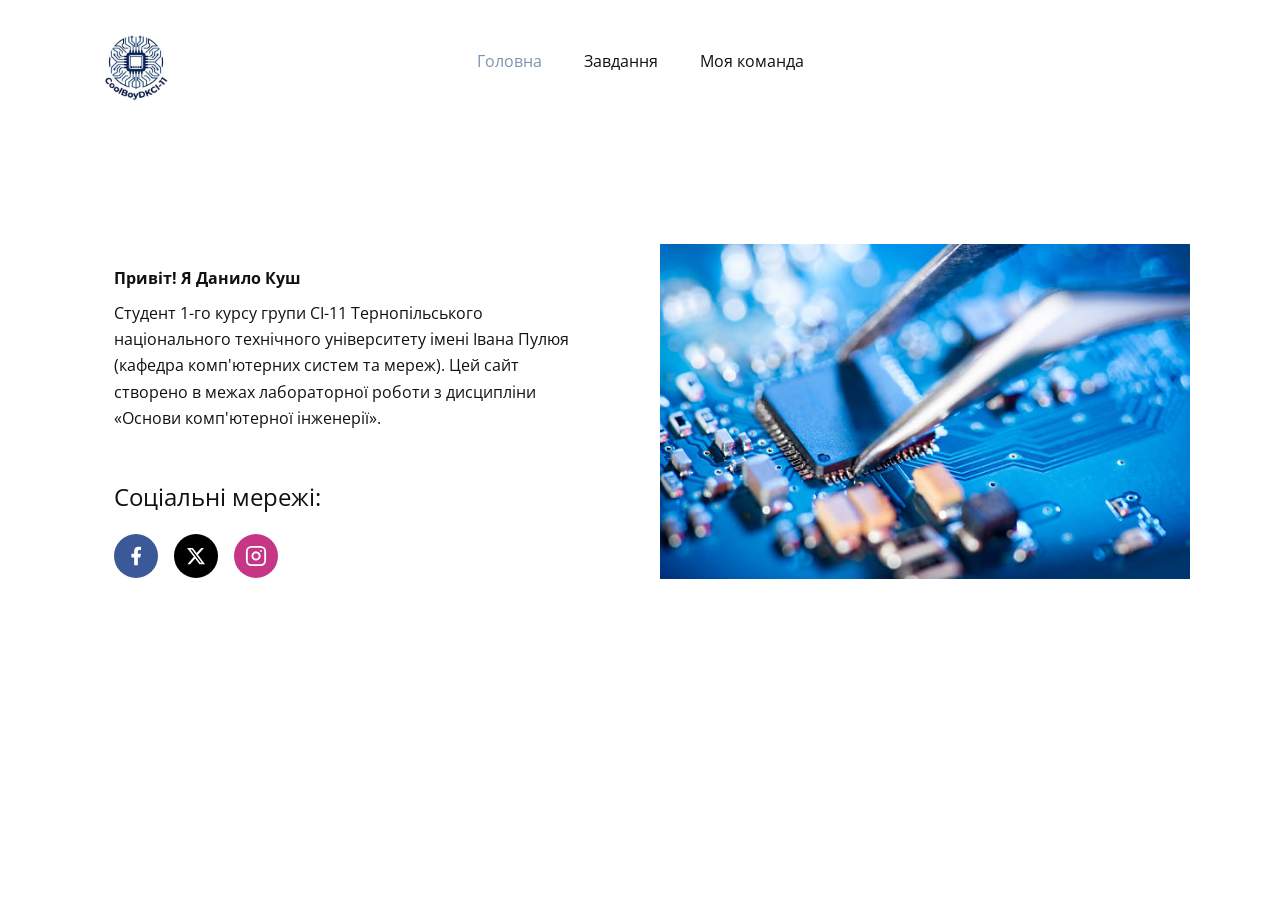
<file: index.html>
<!DOCTYPE html>
<html lang="uk">
<head>
  <meta charset="UTF-8">
  <meta name="viewport" content="width=device-width, initial-scale=1.0">
  <title>Головна — Данило Куш</title>
  <link rel="preconnect" href="https://fonts.googleapis.com">
  <link rel="preconnect" href="https://fonts.gstatic.com" crossorigin>
  <link href="https://fonts.googleapis.com/css2?family=Open+Sans:wght@400;600;700&display=swap" rel="stylesheet">
  <link rel="stylesheet" href="style.css">
</head>
<body>

  <header class="site-header">
    <div class="container header-inner">
      <a href="index.html" class="logo-link" aria-label="На головну">
        <img src="logo.png" alt="CoolBoyDKCI-11 логотип" class="logo-img">
      </a>

      <nav class="main-nav">
        <a href="index.html" class="nav-link active">Головна</a>
        <a href="tasks.html" class="nav-link">Завдання</a>
        <a href="team.html" class="nav-link">Моя команда</a>
      </nav>
    </div>
  </header>

  <main class="home-main">
    <div class="container home-grid">
      <div class="home-info">
        <h1 class="greeting">Привіт! Я Данило Куш</h1>
        <p class="bio-text">
          Студент 1-го курсу групи СІ-11 Тернопільського національного технічного університету імені Івана Пулюя (кафедра комп'ютерних систем та мереж). Цей сайт створено в межах лабораторної роботи з дисципліни «Основи комп'ютерної інженерії».
        </p>

        <h2 class="socials-title">Соціальні мережі:</h2>
        <div class="socials-list">
          <a href="https://www.facebook.com/" target="_blank" rel="noopener noreferrer" class="social-btn social-fb" aria-label="Facebook">
            <svg viewBox="0 0 24 24" width="22" height="22" fill="currentColor">
              <path d="M14 13.5h2.5l1-4H14v-2c0-1.03 0-2 2-2h1.5V2.14c-.326-.043-1.557-.14-2.857-.14C11.928 2 10 3.657 10 6.7v2.8H7v4h3V22h4v-8.5z"/>
            </svg>
          </a>

          <a href="https://x.com/" target="_blank" rel="noopener noreferrer" class="social-btn social-x" aria-label="X">
            <svg viewBox="0 0 24 24" width="20" height="20" fill="currentColor">
              <path d="M18.244 2.25h3.308l-7.227 8.26 8.502 11.24H16.17l-5.214-6.817L4.99 21.75H1.68l7.73-8.835L1.254 2.25H8.08l4.713 6.231zm-1.161 17.52h1.833L7.084 4.126H5.117z"/>
            </svg>
          </a>

          <a href="https://www.instagram.com/" target="_blank" rel="noopener noreferrer" class="social-btn social-ig" aria-label="Instagram">
            <svg viewBox="0 0 24 24" width="22" height="22" fill="none" stroke="currentColor" stroke-width="2" stroke-linecap="round" stroke-linejoin="round">
              <rect x="2" y="2" width="20" height="20" rx="5" ry="5"></rect>
              <path d="M16 11.37A4 4 0 1 1 12.63 8 4 4 0 0 1 16 11.37z"></path>
              <line x1="17.5" y1="6.5" x2="17.51" y2="6.5"></line>
            </svg>
          </a>
        </div>
      </div>

      <div class="home-media">
        <img src="chip.jpg" alt="Мікросхема та пінцет" class="hero-image">
      </div>
    </div>
  </main>

</body>
</html>
</file>
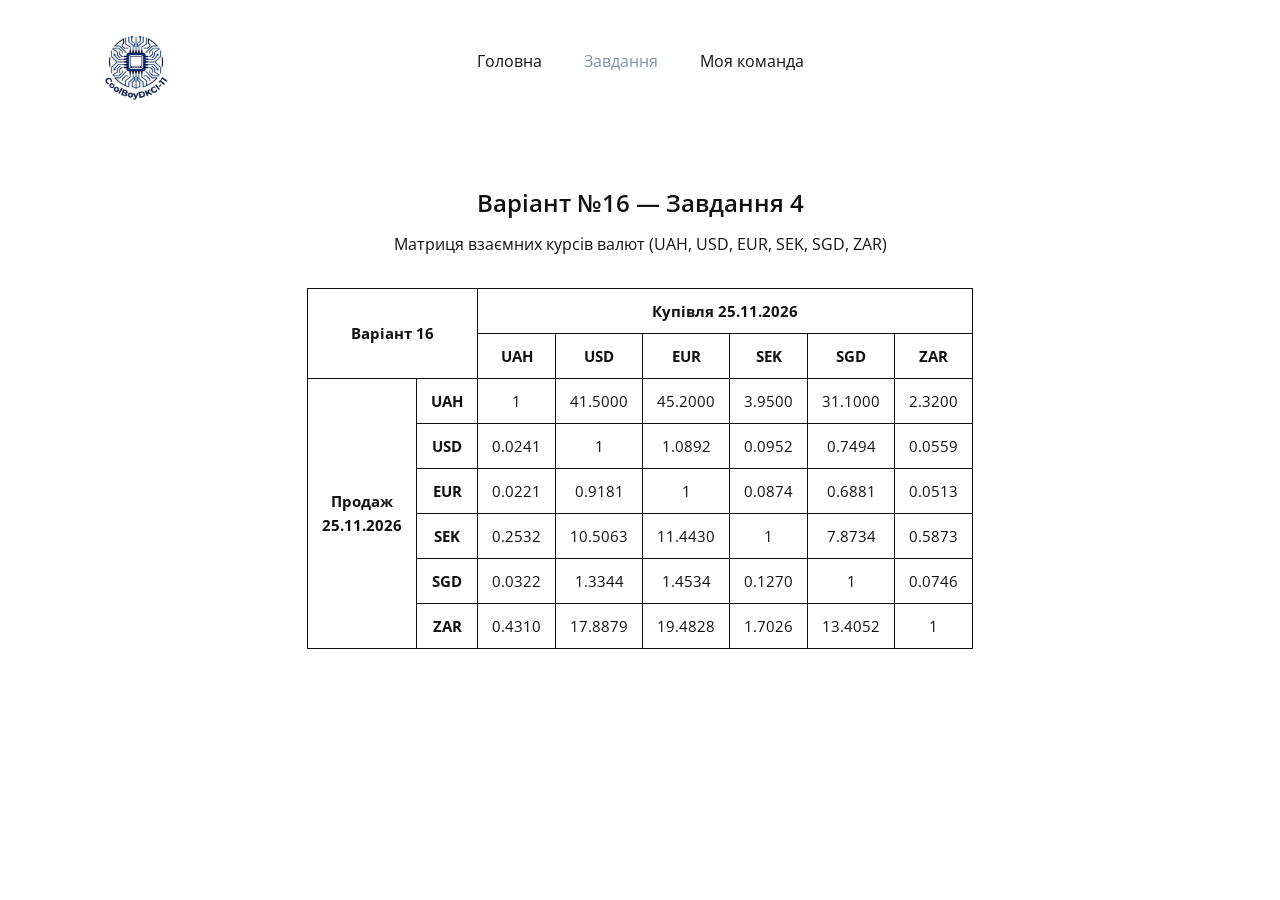
<file: tasks.html>
<!DOCTYPE html>
<html lang="uk">
<head>
    <meta charset="UTF-8">
    <meta name="viewport" content="width=device-width, initial-scale=1.0">
    <title>Завдання — Данило Куш</title>
    <link rel="preconnect" href="https://fonts.googleapis.com">
    <link rel="preconnect" href="https://fonts.gstatic.com" crossorigin>
    <link href="https://fonts.googleapis.com/css2?family=Open+Sans:wght@400;600;700&display=swap" rel="stylesheet">
    <link rel="stylesheet" href="style.css">
</head>
<body>

    <header class="site-header">
        <div class="container header-inner">
            <a href="index.html" class="logo-link" aria-label="На головну">
                <img src="logo.png" alt="CoolBoyDKCI-11 логотип" class="logo-img">
            </a>

            <nav class="main-nav">
                <a href="index.html" class="nav-link">Головна</a>
                <a href="tasks.html" class="nav-link active">Завдання</a>
                <a href="team.html" class="nav-link">Моя команда</a>
            </nav>
        </div>
    </header>

    <main class="tasks-main">
        <div class="container">
            <h1 class="tasks-title">Варіант №16 — Завдання 4</h1>
            <p class="tasks-subtitle">Матриця взаємних курсів валют (UAH, USD, EUR, SEK, SGD, ZAR)</p>

            <div class="table-wrap">
                <table class="rates-table">
                    <thead>
                        <tr>
                            <th rowspan="2" colspan="2">Варіант 16</th>
                            <th colspan="6">Купівля 25.11.2026</th>
                        </tr>
                        <tr>
                            <th scope="col">UAH</th>
                            <th scope="col">USD</th>
                            <th scope="col">EUR</th>
                            <th scope="col">SEK</th>
                            <th scope="col">SGD</th>
                            <th scope="col">ZAR</th>
                        </tr>
                    </thead>
                    <tbody>
                        <tr>
                            <th rowspan="6" scope="rowgroup">Продаж<br>25.11.2026</th>
                            <th scope="row">UAH</th>
                            <td>1</td>
                            <td>41.5000</td>
                            <td>45.2000</td>
                            <td>3.9500</td>
                            <td>31.1000</td>
                            <td>2.3200</td>
                        </tr>
                        <tr>
                            <th scope="row">USD</th>
                            <td>0.0241</td>
                            <td>1</td>
                            <td>1.0892</td>
                            <td>0.0952</td>
                            <td>0.7494</td>
                            <td>0.0559</td>
                        </tr>
                        <tr>
                            <th scope="row">EUR</th>
                            <td>0.0221</td>
                            <td>0.9181</td>
                            <td>1</td>
                            <td>0.0874</td>
                            <td>0.6881</td>
                            <td>0.0513</td>
                        </tr>
                        <tr>
                            <th scope="row">SEK</th>
                            <td>0.2532</td>
                            <td>10.5063</td>
                            <td>11.4430</td>
                            <td>1</td>
                            <td>7.8734</td>
                            <td>0.5873</td>
                        </tr>
                        <tr>
                            <th scope="row">SGD</th>
                            <td>0.0322</td>
                            <td>1.3344</td>
                            <td>1.4534</td>
                            <td>0.1270</td>
                            <td>1</td>
                            <td>0.0746</td>
                        </tr>
                        <tr>
                            <th scope="row">ZAR</th>
                            <td>0.4310</td>
                            <td>17.8879</td>
                            <td>19.4828</td>
                            <td>1.7026</td>
                            <td>13.4052</td>
                            <td>1</td>
                        </tr>
                    </tbody>
                </table>
            </div>
        </div>
    </main>

</body>
</html>
</file>
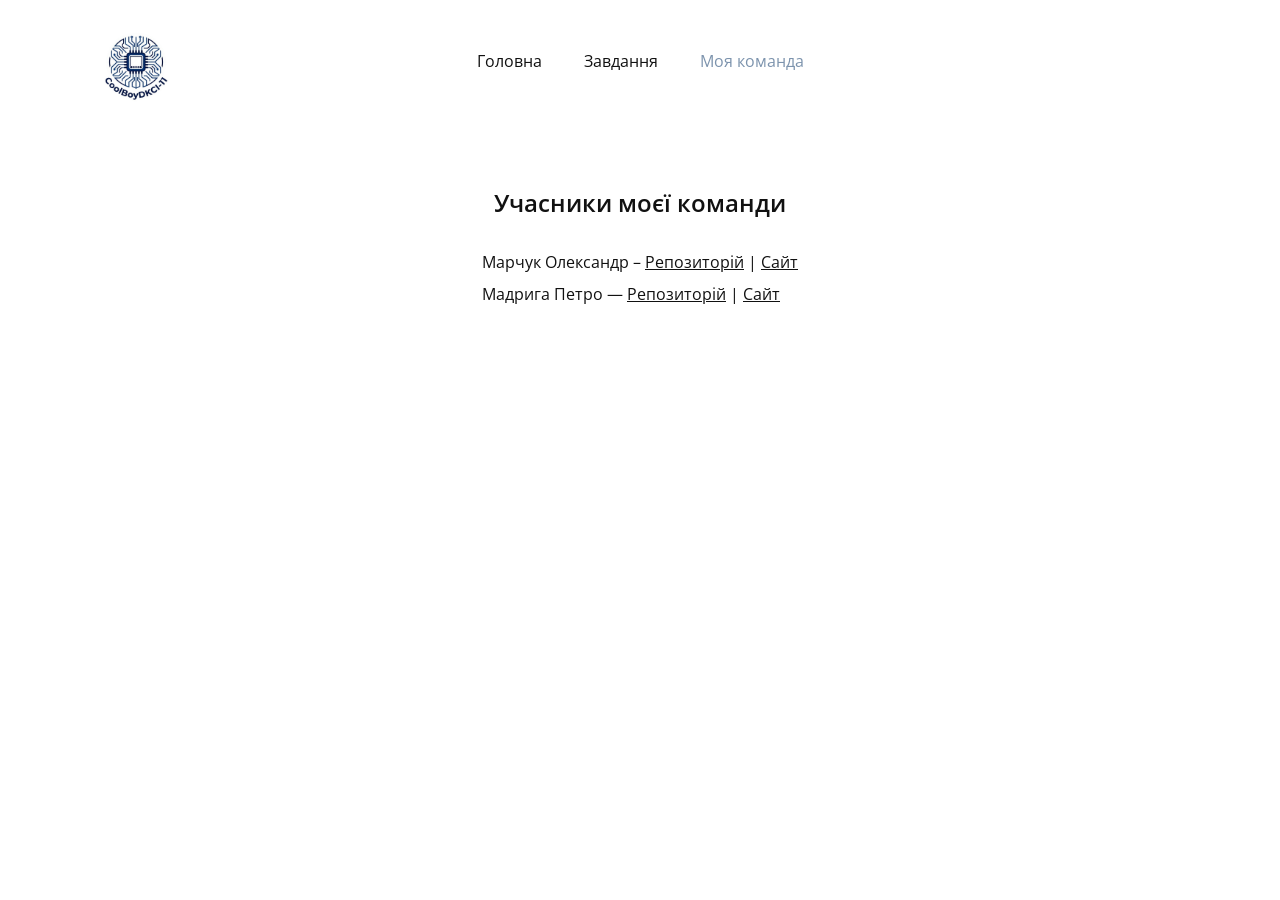
<file: team.html>
<!DOCTYPE html>
<html lang="uk">
<head>
    <meta charset="UTF-8">
    <meta name="viewport" content="width=device-width, initial-scale=1.0">
    <title>Моя команда — Данило Куш</title>
    <link rel="preconnect" href="https://fonts.googleapis.com">
    <link rel="preconnect" href="https://fonts.gstatic.com" crossorigin>
    <link href="https://fonts.googleapis.com/css2?family=Open+Sans:wght@400;600;700&display=swap" rel="stylesheet">
    <link rel="stylesheet" href="style.css">
</head>
<body>

    <header class="site-header">
        <div class="container header-inner">
            <a href="index.html" class="logo-link" aria-label="На головну">
                <img src="logo.png" alt="CoolBoyDKCI-11 логотип" class="logo-img">
            </a>

            <nav class="main-nav">
                <a href="index.html" class="nav-link">Головна</a>
                <a href="tasks.html" class="nav-link">Завдання</a>
                <a href="team.html" class="nav-link active">Моя команда</a>
            </nav>
        </div>
    </header>

    <main class="team-main">
        <div class="container">
            <h1 class="team-title">Учасники моєї команди</h1>
                        <ul class="team-list">
                    <li>Марчук Олександр – <a href="https://github.com/apvor/apvor-2026-lab8" target="_blank">Репозиторій</a> | <a href="https://apvor.github.io/apvor-2026-lab8/" target="_blank">Сайт</a></li>
                <li>
                    Мадрига Петро —
                    <a href="https://github.com/hanvuq/oki-lab-gith" target="_blank">Репозиторій</a> |
                    <a href="https://hanvuq.github.io/oki-lab-gith/" target="_blank">Сайт</a>
                </li>
            </ul>

        </div>
    </main>

</body>
</html>
</file>
<file: style.css>
* {
    box-sizing: border-box;
    margin: 0;
    padding: 0;
}

body {
    font-family: 'Open Sans', sans-serif;
    background-color: #ffffff;
    color: #111111;
    line-height: 1.6;
    font-size: 16px;
}

.container {
    max-width: 1140px;
    margin: 0 auto;
    padding: 0 20px;
}

.site-header {
    padding: 16px 0;
    background-color: #ffffff;
}

.header-inner {
    display: grid;
    grid-template-columns: 1fr auto 1fr;
    align-items: center;
}

.logo-link {
    justify-self: start;
    display: inline-flex;
    align-items: center;
    text-decoration: none;
}

.logo-img {
    width: 92px;
    height: 92px;
    object-fit: contain;
    display: block;
}

.main-nav {
    justify-self: center;
    display: flex;
    align-items: center;
    gap: 42px;
}

.nav-link {
    text-decoration: none;
    color: #111111;
    font-size: 16px;
    font-weight: 400;
    transition: color 0.2s ease;
}

    .nav-link:hover {
        color: #7c93ad;
    }

    .nav-link.active {
        color: #7c93ad;
    }

.home-main {
    padding: 120px 0 80px;
}

.home-grid {
    display: flex;
    align-items: flex-start;
    justify-content: space-between;
    gap: 50px;
}

.home-info {
    flex: 1;
    max-width: 490px;
    padding-top: 22px;
    padding-left: 24px;
}

.greeting {
    font-size: 16px;
    color: #111111;
    margin-bottom: 8px;
}

.bio-text {
    font-size: 16px;
    line-height: 1.65;
    color: #111111;
}

.socials-title {
    margin-top: 46px;
    margin-bottom: 18px;
    font-size: 24px;
    font-weight: 400;
    color: #111111;
}

.socials-list {
    display: flex;
    align-items: center;
    gap: 16px;
}

.social-btn {
    width: 44px;
    height: 44px;
    border-radius: 50%;
    display: inline-flex;
    align-items: center;
    justify-content: center;
    color: #ffffff;
    text-decoration: none;
    transition: transform 0.2s ease, opacity 0.2s ease;
}

    .social-btn:hover {
        transform: translateY(-2px);
        opacity: 0.9;
    }

.social-fb {
    background-color: #3b5998;
}

.social-x {
    background-color: #000000;
}

.social-ig {
    background-color: #c53686;
}

.home-media {
    flex: 1;
    max-width: 530px;
}

.hero-image {
    width: 100%;
    height: 335px;
    object-fit: cover;
    display: block;
}

@media (max-width: 900px) {
    .main-nav {
        gap: 24px;
    }

    .home-main {
        padding: 60px 0;
    }

    .home-grid {
        flex-direction: column;
        align-items: center;
    }

    .home-info {
        padding-left: 0;
        padding-top: 0;
        max-width: 100%;
    }

    .home-media {
        max-width: 100%;
        width: 100%;
    }
}

@media (max-width: 600px) {
    .header-inner {
        display: flex;
        flex-direction: column;
        gap: 16px;
    }

    .main-nav {
        gap: 20px;
    }

    .hero-image {
        height: 240px;
    }
}

.tasks-main {
    padding: 60px 0 80px;
    text-align: center;
}

.tasks-title {
    font-size: 24px;
    font-weight: 600;
    margin-bottom: 10px;
}

.tasks-subtitle {
    font-size: 16px;
    margin-bottom: 30px;
}

.table-wrap {
    overflow-x: auto;
}

.rates-table {
    margin: 0 auto;
    border-collapse: collapse;
    font-size: 15px;
    text-align: center;
}

    .rates-table th,
    .rates-table td {
        border: 1px solid #111111;
        padding: 10px 14px;
    }

.team-main {
    padding: 60px 0 80px;
    text-align: center;
}

.team-title {
    font-size: 24px;
    font-weight: 600;
    margin-bottom: 24px;
}

.team-list {
    list-style: none;
    display: inline-block;
    text-align: left;
    font-size: 16px;
    line-height: 2;
}

    .team-list a {
        color: #111111;
        text-decoration: underline;
        transition: color 0.2s ease;
    }

        .team-list a:hover {
            color: #7c93ad;
        }
</file>
